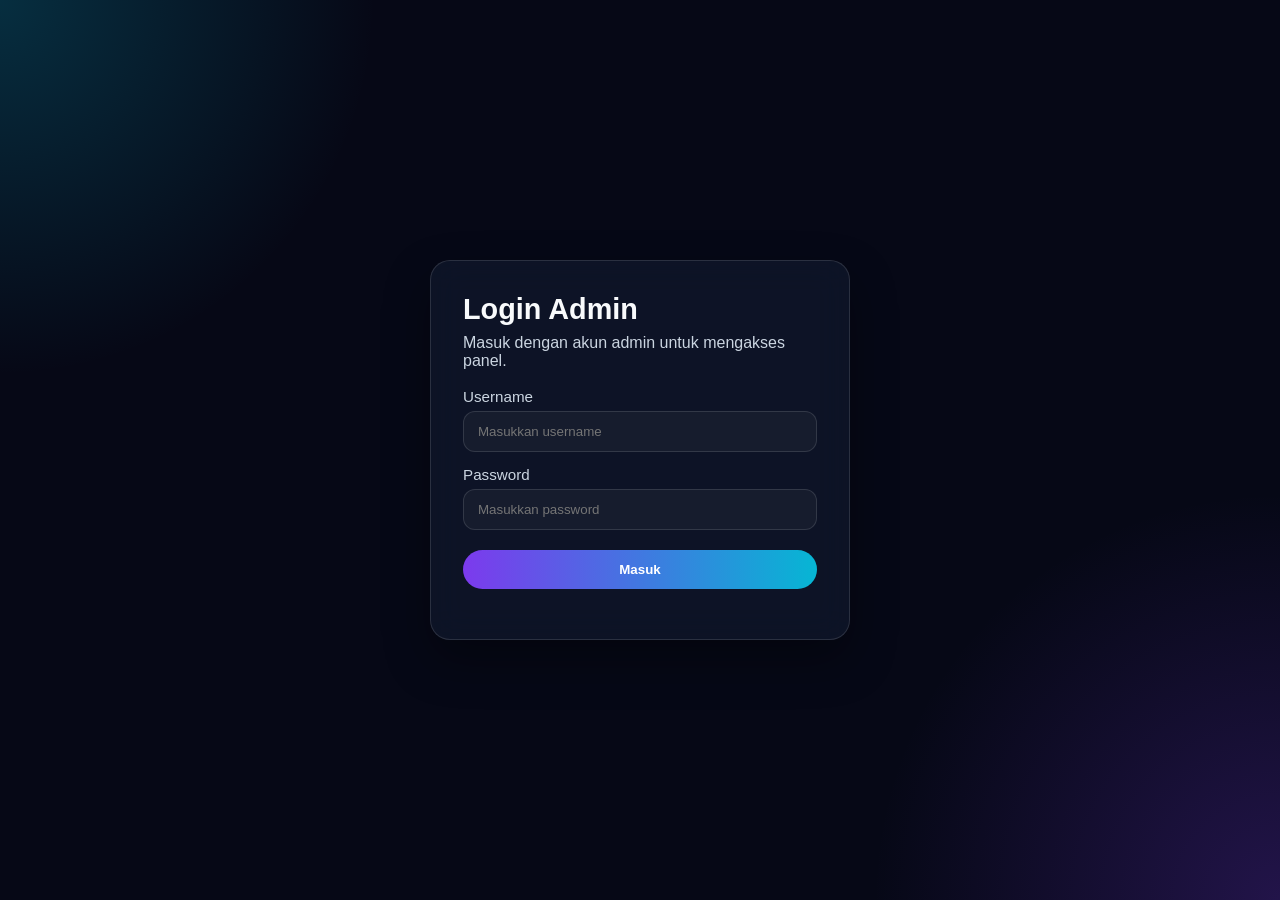
<file: Tugas_porto/Frontend/admin/login.html>
<!doctype html>
<html lang="id">
  <head>
    <meta charset="UTF-8" />
    <meta name="viewport" content="width=device-width, initial-scale=1.0" />
    <title>Login Admin</title>
    <style>
      :root {
        --primary: #7c3aed;
        --secondary: #06b6d4;
        --accent: #f472b6;
        --bg: #060816;
        --surface: rgba(15, 23, 42, 0.82);
        --text: #f8fafc;
        --muted: #cbd5e1;
        --border: rgba(255,255,255,0.12);
      }

      * { box-sizing: border-box; }
      body {
        margin: 0;
        font-family: Inter, "Segoe UI", sans-serif;
        min-height: 100vh;
        display: flex;
        justify-content: center;
        align-items: center;
        background:
          radial-gradient(circle at top left, rgba(6,182,212,0.22), transparent 24%),
          radial-gradient(circle at bottom right, rgba(124,58,237,0.24), transparent 26%),
          var(--bg);
        color: var(--text);
        padding: 20px;
      }

      .card {
        width: min(90%, 420px);
        padding: 32px;
        border-radius: 20px;
        background: var(--surface);
        backdrop-filter: blur(16px);
        box-shadow: 0 20px 45px rgba(0,0,0,0.35);
        border: 1px solid var(--border);
      }

      h2 {
        margin: 0 0 8px;
        font-size: 1.8rem;
      }

      p {
        margin: 0 0 18px;
        color: var(--muted);
      }

      label {
        display: block;
        margin-bottom: 6px;
        color: var(--muted);
        font-size: 0.95rem;
      }

      input {
        width: 100%;
        padding: 12px 14px;
        margin-bottom: 14px;
        border-radius: 12px;
        border: 1px solid var(--border);
        background: rgba(255,255,255,0.04);
        color: var(--text);
        outline: none;
      }

      input:focus {
        border-color: var(--secondary);
        box-shadow: 0 0 0 3px rgba(6,182,212,0.16);
      }

      button {
        width: 100%;
        padding: 12px;
        border: 0;
        border-radius: 999px;
        background: linear-gradient(90deg, var(--primary), var(--secondary));
        color: #fff;
        cursor: pointer;
        font-weight: 700;
        margin-top: 6px;
      }

      button:hover {
        transform: translateY(-1px);
      }
    </style>
  </head>
  <body>
    <div class="card">
      <h2>Login Admin</h2>
      <p>Masuk dengan akun admin untuk mengakses panel.</p>
      <form id="loginForm">
        <label for="username">Username</label>
        <input id="username" name="username" placeholder="Masukkan username" required />
        <label for="password">Password</label>
        <input id="password" name="password" type="password" placeholder="Masukkan password" required />
        <button type="submit" id="loginBtn">Masuk</button>
      </form>
      <p id="loginMessage" style="margin-top: 12px; color: #f472b6;"></p>
    </div>

    <script>
      const form = document.getElementById('loginForm');
      const message = document.getElementById('loginMessage');
      const button = document.getElementById('loginBtn');

      form.addEventListener('submit', async (event) => {
        event.preventDefault();
        message.textContent = '';
        button.disabled = true;
        button.textContent = 'Memproses...';

        try {
          const response = await fetch('/api/login', {
            method: 'POST',
            headers: { 'Content-Type': 'application/json' },
            body: JSON.stringify({
              username: document.getElementById('username').value,
              password: document.getElementById('password').value
            })
          });

          const data = await response.json().catch(() => ({}));
          if (!response.ok) {
            throw new Error(data.error || 'Login gagal');
          }

          if (data.token) {
            localStorage.setItem('adminToken', data.token);
          }
          window.location.href = '/admin/dashboard.html';
        } catch (error) {
          message.textContent = error.message;
        } finally {
          button.disabled = false;
          button.textContent = 'Masuk';
        }
      });
    </script>
  </body>
</html>
</file>
